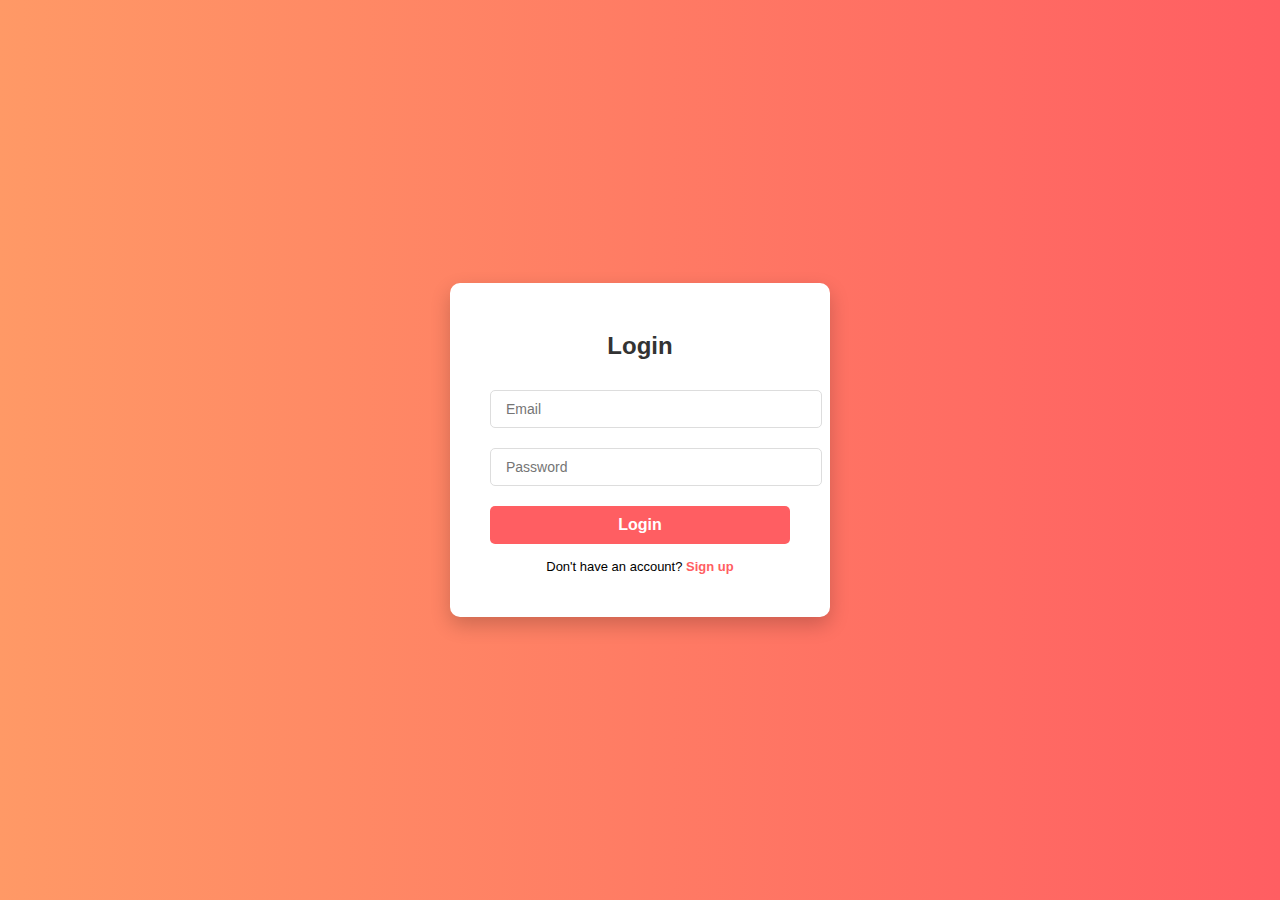
<file: 4.MusicPlatform/login.html>
<!DOCTYPE html>
<html lang="en">
<head>
  <meta charset="UTF-8">
  <title>Login | MyMusicPlatform</title>
  <link rel="stylesheet" href="auth.css">
</head>
<body>
  <div class="auth-container">
    <h2>Login</h2>
    <input type="email" id="email" placeholder="Email" />
    <input type="password" id="password" placeholder="Password" />
    <button onclick="login()">Login</button>
    <p>Don't have an account? <a href="signup.html">Sign up</a></p>
  </div>

  <script>
    function login() {
      const email = document.getElementById('email').value;
      const pass = document.getElementById('password').value;
      const saved = JSON.parse(localStorage.getItem('user'));

      if (saved && saved.email === email && saved.pass === pass) {
        alert('Login successful!');
        window.location.href = 'index.html';
      } else {
        alert('Invalid credentials');
      }
    }
  </script>
</body>
</html>
</file>
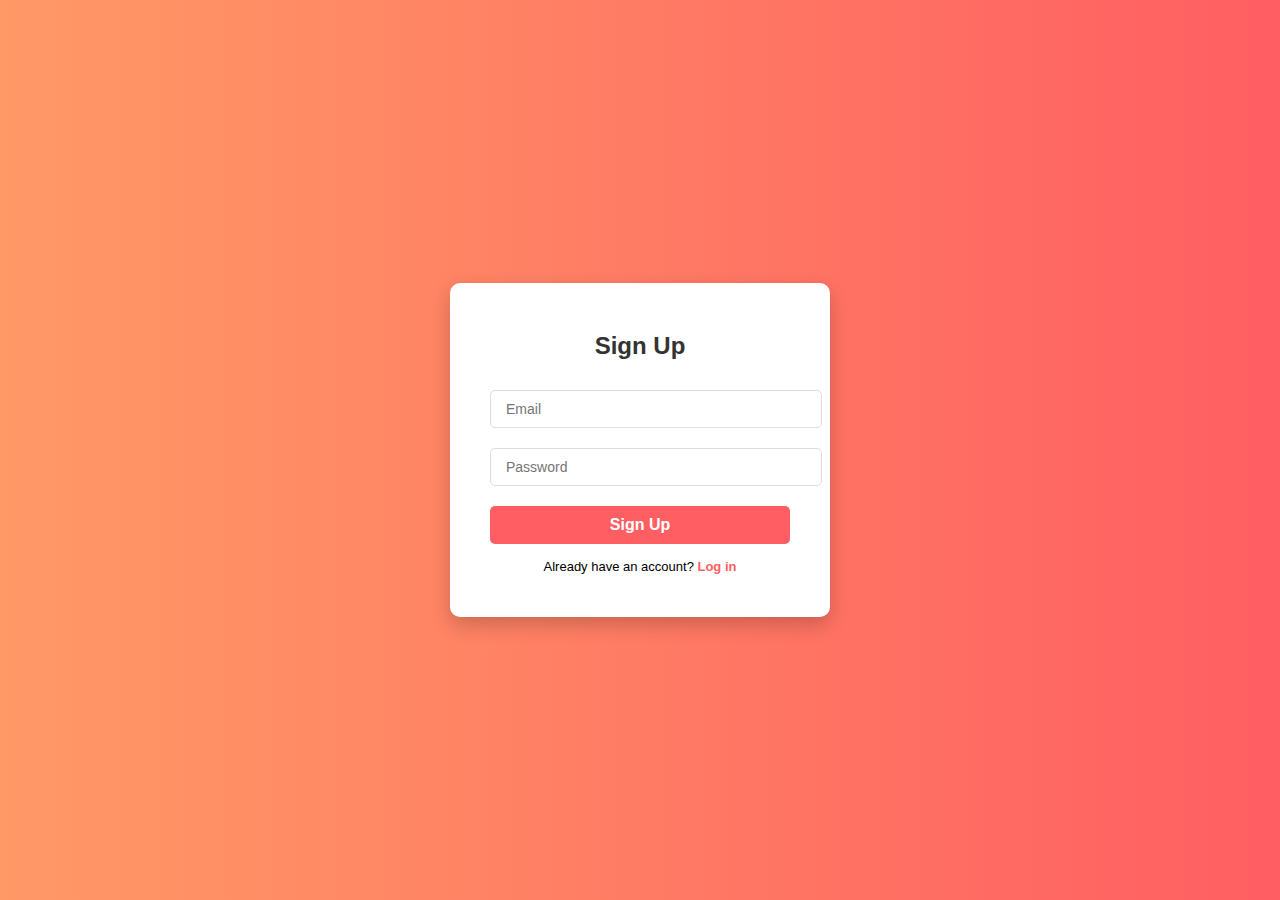
<file: 4.MusicPlatform/signup.html>
<!DOCTYPE html>
<html lang="en">
<head>
  <meta charset="UTF-8">
  <title>Sign Up | MyMusicPlatform</title>
  <link rel="stylesheet" href="auth.css">
</head>
<body>
  <div class="auth-container">
    <h2>Sign Up</h2>
    <input type="email" id="email" placeholder="Email" />
    <input type="password" id="password" placeholder="Password" />
    <button onclick="signup()">Sign Up</button>
    <p>Already have an account? <a href="login.html">Log in</a></p>
  </div>

  <script>
    function signup() {
      const email = document.getElementById('email').value;
      const pass = document.getElementById('password').value;
      localStorage.setItem('user', JSON.stringify({ email, pass }));
      alert('Signup successful! Please log in.');
      window.location.href = 'login.html';
    }
  </script>
</body>
</html>
</file>
<file: 4.MusicPlatform/auth.css>
body {
    font-family: 'Quicksand', sans-serif;
    background: linear-gradient(to right, #ff9966, #ff5e62);
    display: flex;
    justify-content: center;
    align-items: center;
    height: 100vh;
    margin: 0;
  }
  
  .auth-container {
    background: #fff;
    padding: 30px 40px;
    border-radius: 10px;
    box-shadow: 0 8px 20px rgba(0, 0, 0, 0.2);
    text-align: center;
    width: 300px;
  }
  
  .auth-container h2 {
    margin-bottom: 20px;
    color: #333;
  }
  
  .auth-container input {
    width: 100%;
    padding: 10px 15px;
    margin: 10px 0;
    border: 1px solid #ddd;
    border-radius: 5px;
    font-size: 14px;
  }
  
  .auth-container button {
    width: 100%;
    padding: 10px;
    background: #ff5e62;
    color: #fff;
    border: none;
    font-weight: bold;
    border-radius: 5px;
    cursor: pointer;
    font-size: 16px;
    margin-top: 10px;
  }
  
  .auth-container button:hover {
    background: #e24e52;
  }
  
  .auth-container p {
    margin-top: 15px;
    font-size: 13px;
  }
  
  .auth-container a {
    color: #ff5e62;
    text-decoration: none;
    font-weight: bold;
  }
</file>
